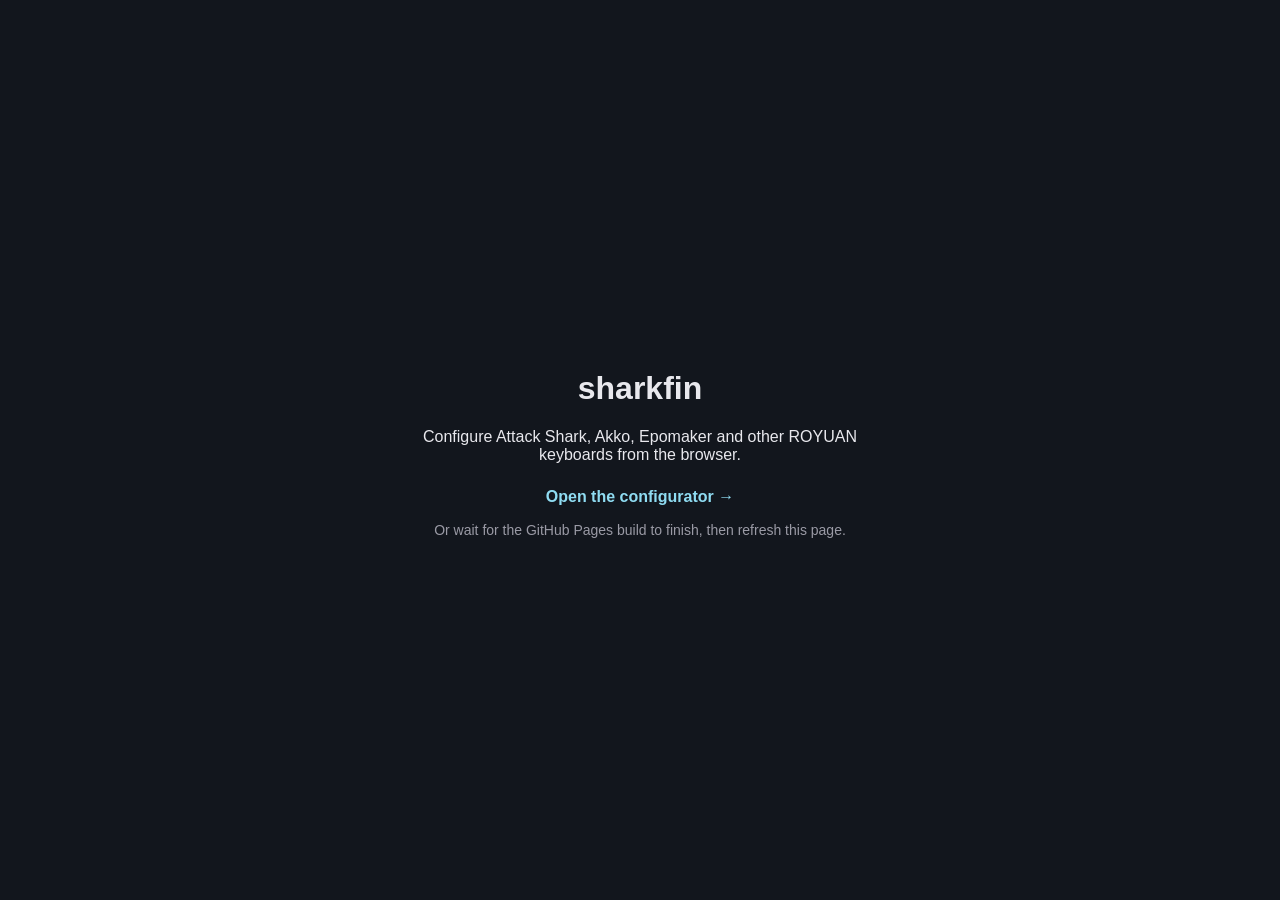
<file: docs/index.html>
<!DOCTYPE html>
<html lang="en">
<head>
<meta charset="UTF-8">
<meta name="viewport" content="width=device-width, initial-scale=1.0">
<title>sharkfin</title>
<style>
  body {
    font-family: -apple-system, BlinkMacSystemFont, "Segoe UI", Roboto, sans-serif;
    background: #12161d;
    color: #e8e8ed;
    display: flex;
    align-items: center;
    justify-content: center;
    height: 100vh;
    margin: 0;
    text-align: center;
  }
  a {
    color: #8fdcf2;
    font-weight: 600;
    text-decoration: none;
  }
  a:hover { text-decoration: underline; }
  .box { max-width: 480px; padding: 24px; }
</style>
</head>
<body>
  <div class="box">
    <h1>sharkfin</h1>
    <p>Configure Attack Shark, Akko, Epomaker and other ROYUAN keyboards from the browser.</p>
    <p style="margin-top: 24px;">
      <a href="https://app.getsharkfin.com/">Open the configurator →</a>
    </p>
    <p style="margin-top: 16px; font-size: 14px; color: #9a9aa5;">
      Or wait for the GitHub Pages build to finish, then refresh this page.
    </p>
  </div>
</body>
</html>
</file>
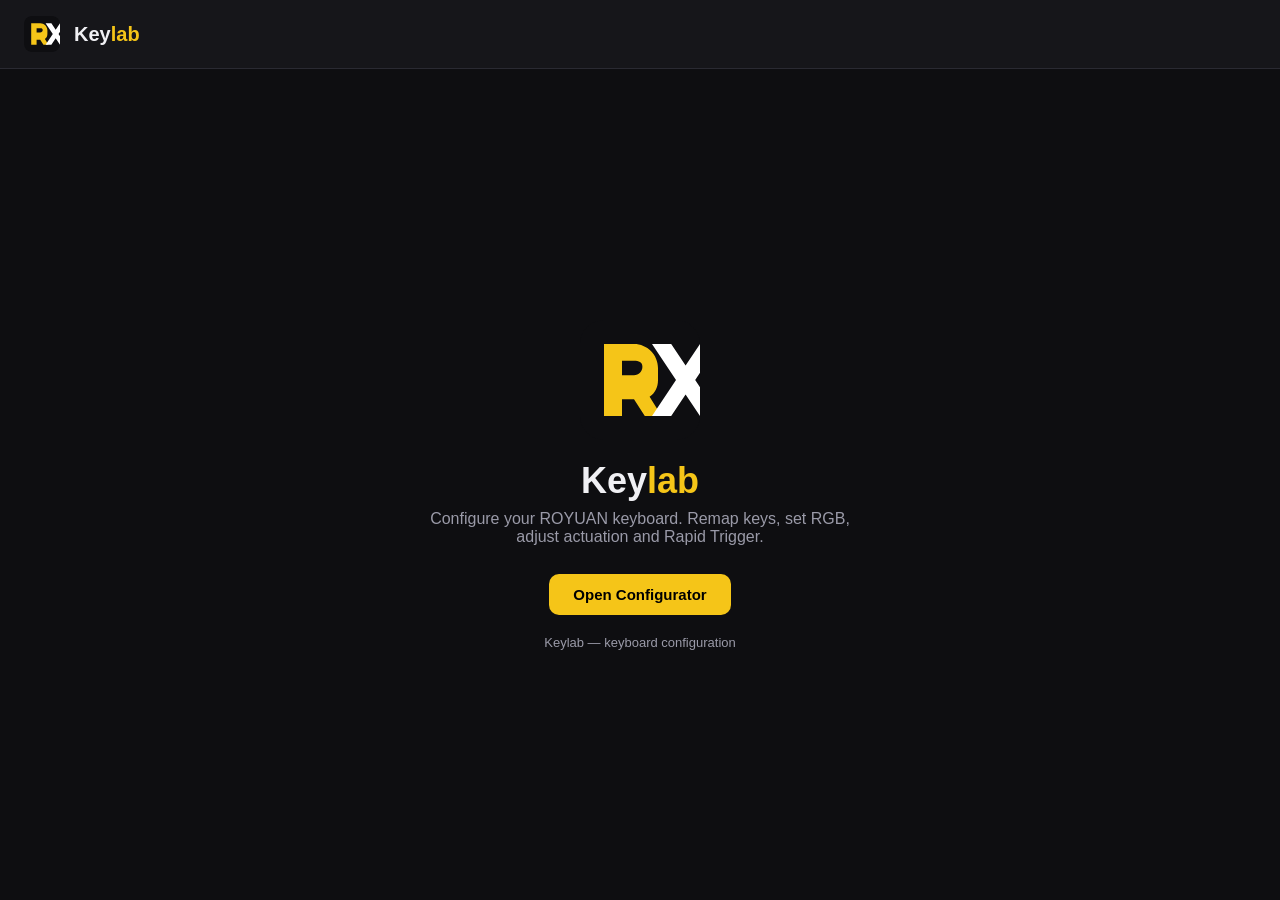
<file: site/index.html>
<!DOCTYPE html>
<html lang="en">
<head>
<meta charset="UTF-8">
<meta name="viewport" content="width=device-width, initial-scale=1.0">
<title>Keylab</title>
<link rel="icon" href="logo.svg">
<style>
  :root {
    --bg: #0e0e11;
    --panel: #16161a;
    --card: #1e1e24;
    --border: #2a2a32;
    --text: #f0f0f4;
    --dim: #9a9aa8;
    --accent: #f5c518;
    --selected: #6c5ce7;
  }
  * { box-sizing: border-box; margin: 0; padding: 0; }
  body {
    font-family: -apple-system, BlinkMacSystemFont, "Segoe UI", Roboto, sans-serif;
    background: var(--bg);
    color: var(--text);
    min-height: 100vh;
    display: flex;
    flex-direction: column;
  }
  header {
    display: flex;
    align-items: center;
    gap: 14px;
    padding: 16px 24px;
    background: var(--panel);
    border-bottom: 1px solid var(--border);
  }
  header img { width: 36px; height: 36px; border-radius: 8px; }
  header h1 { font-size: 20px; font-weight: 700; }
  header h1 span { color: var(--accent); }
  .hero {
    flex: 1;
    display: flex;
    flex-direction: column;
    align-items: center;
    justify-content: center;
    text-align: center;
    padding: 40px 20px;
  }
  .hero img { width: 120px; height: 120px; border-radius: 24px; margin-bottom: 20px; }
  .hero h2 { font-size: 36px; font-weight: 700; margin-bottom: 8px; }
  .hero h2 span { color: var(--accent); }
  .hero p { color: var(--dim); font-size: 16px; max-width: 420px; margin-bottom: 28px; }
  .btn {
    background: var(--accent);
    color: #000;
    border: none;
    padding: 12px 24px;
    border-radius: 10px;
    font-weight: 600;
    font-size: 15px;
    cursor: pointer;
    text-decoration: none;
    display: inline-block;
  }
  .btn:hover { background: #ffd84d; }
  .note { margin-top: 20px; font-size: 13px; color: var(--dim); }
</style>
</head>
<body>
<header>
  <img src="logo.svg" alt="Keylab">
  <h1>Key<span>lab</span></h1>
</header>

<div class="hero">
  <img src="logo.svg" alt="Keylab logo">
  <h2>Key<span>lab</span></h2>
  <p>Configure your ROYUAN keyboard. Remap keys, set RGB, adjust actuation and Rapid Trigger.</p>
  <a class="btn" href="https://app.getsharkfin.com/">Open Configurator</a>
  <div class="note">Keylab — keyboard configuration</div>
</div>
</body>
</html>
</file>
